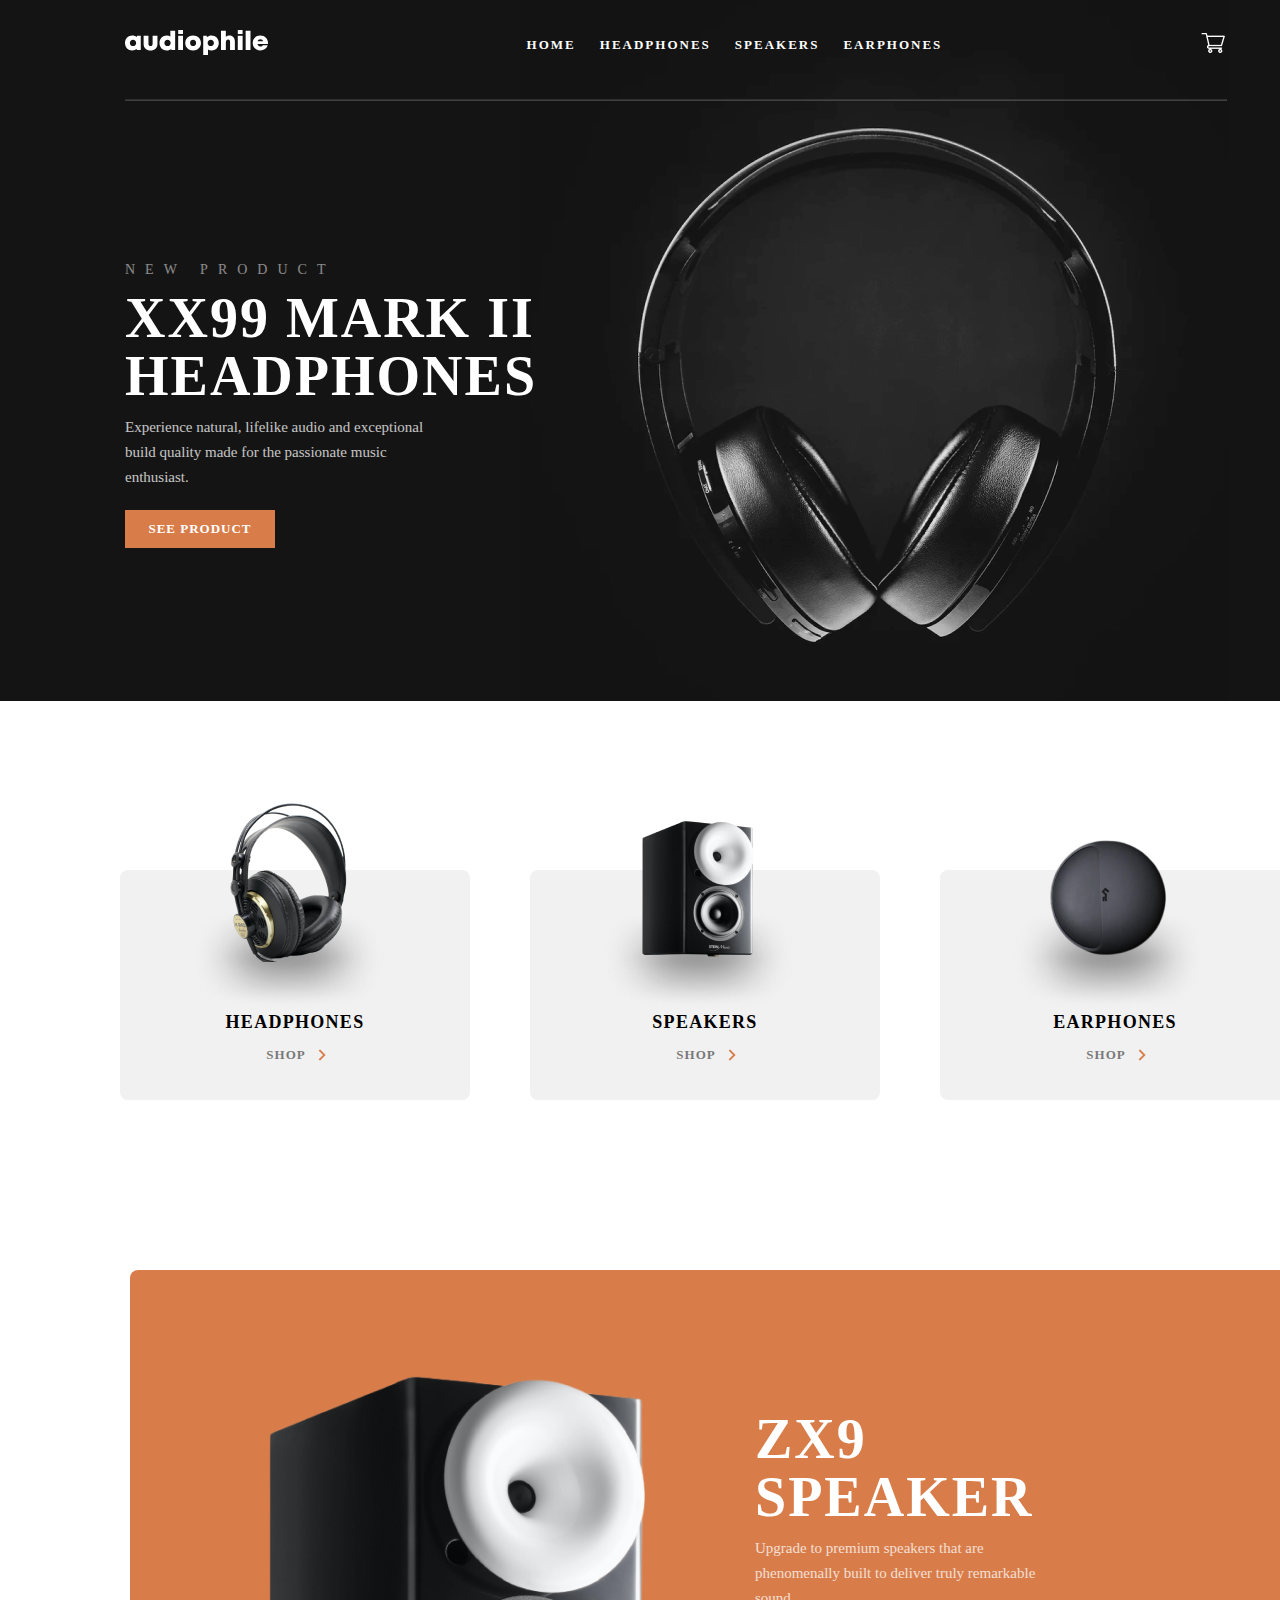
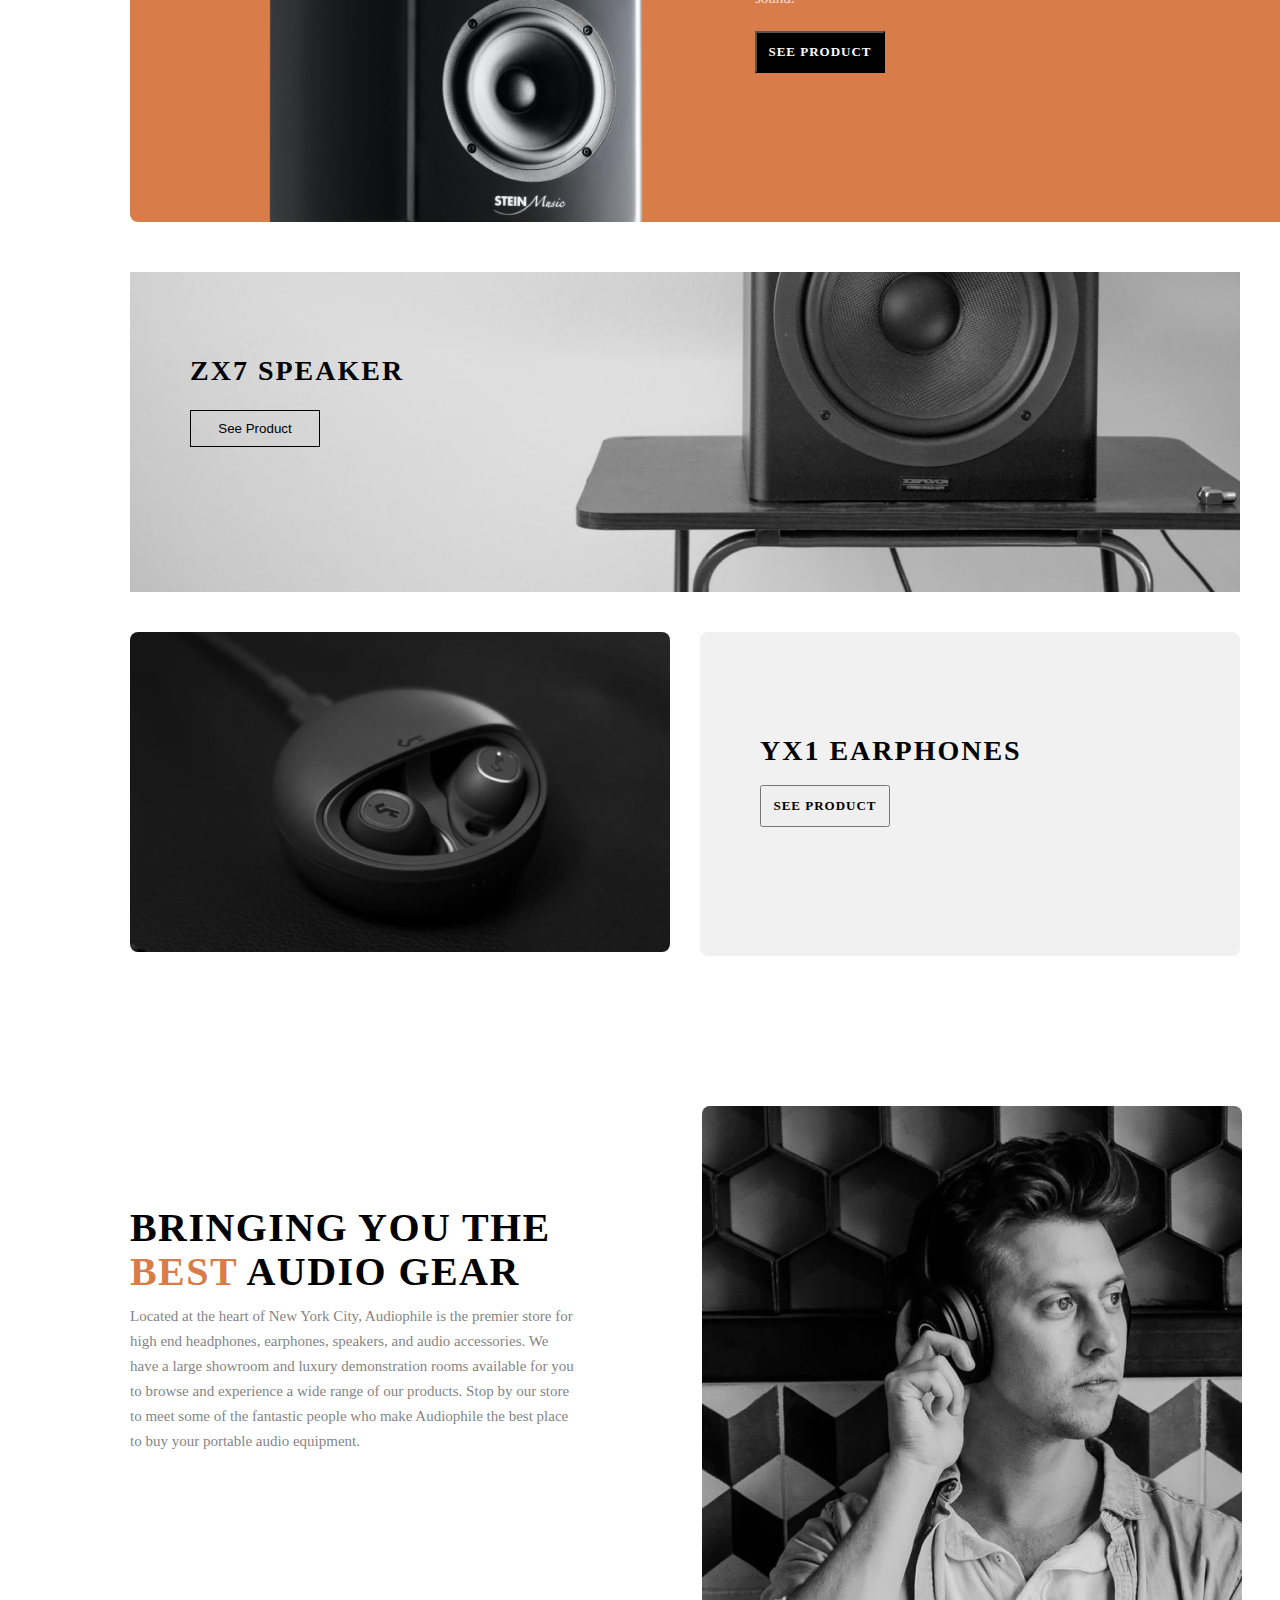
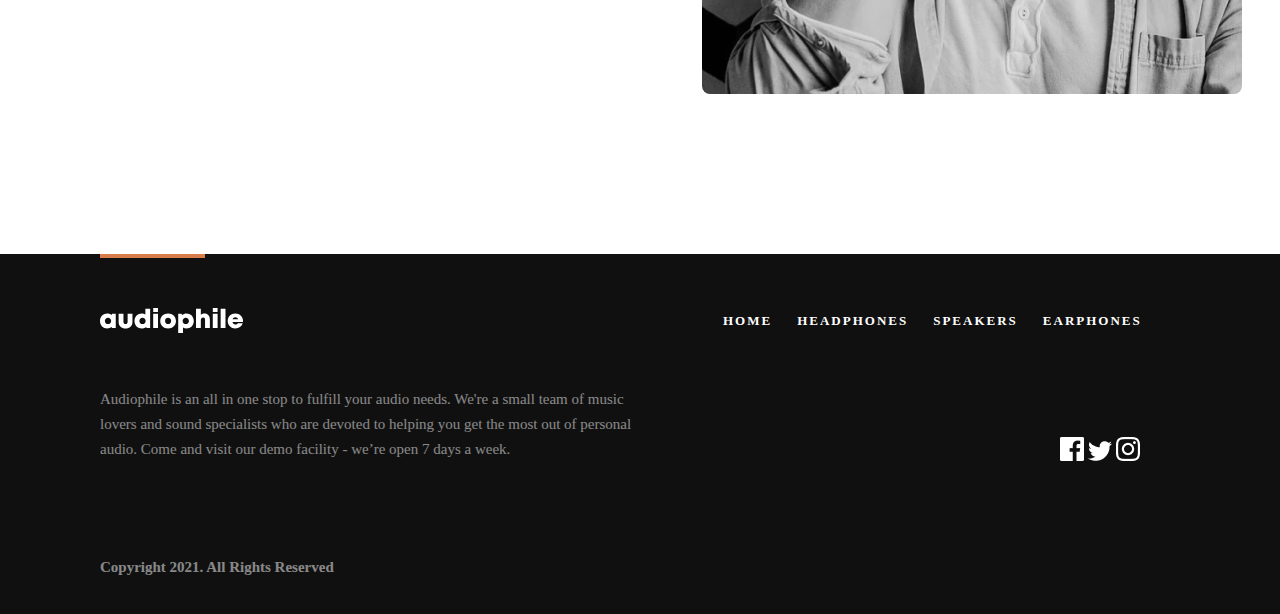
<file: second.html>
<!DOCTYPE html>
<html lang="en">
<head>
    <meta charset="UTF-8">
    <meta http-equiv="X-UA-Compatible" content="IE=edge">
    <meta name="viewport" content="width=device-width, initial-scale=1.0">
    <title>Audio-site</title>
    <link rel="stylesheet" href="css/second.css">
</head>
<body>
    <header class="header">
        <div class="container">
            <nav class="navbar">
                <ul class="nav-list">
                    <li class="nav-card">
                        <img src="media/img/audiophile.svg" alt="">
                    </li>
                    <li class="nav-card">
                        <a href="#">Home</a>
                        <a href="#">HEADPHONES</a>
                        <a href="#">SPEAKERS</a>
                        <a href="#">EARPHONES</a>
                    </li>
                    <li>
                        <img src="media/img/Combined Shape.png
                        " alt="">
                    </li>
                </ul>
                <hr class="nav-hr">
            </nav>
            <section class="product-box">
                <div class="product-title">
                    <h4>NEW PRODUCT</h4>
                    <h1>XX99 Mark II
                    Headphones</h1>
                    <p>Experience natural, lifelike audio and exceptional build quality made for the passionate music enthusiast.</p>
                    <button class="product-btn">
                        <a href="#">See Product</a>
                    </button>
                </div>
                <div class="product-image">
                    <img src="media/img/Bitmap (4).png" alt="">
                </div>
            </section>
        </div>
    </header>
    <main>
        <section class="audio-box">
            <div class="container">
                <div class="phones-box">
                    <ul class="phones-list">
                        <li class="phones-card">
                            <img class="image" src="media/img/image-removebg-preview(41).png" alt="">
                            <img class="image2" src="media/img/Oval Copy 4.png" alt="">
                            <h3>HEADPHONES</h3>
                            <a href="#">Shop</a>
                            <img class="icon" src="media/img/Path 2.png" alt="">
                        </li>
                        <li class="phones-card">
                            <img class="image" src="media/img/image-removebg-preview(38).png" alt="">
                            <img class="image2" src="media/img/Oval Copy 4.png" alt="">
                            <h3>SPEAKERS</h3>
                            <a href="#">Shop</a>
                            <img class="icon" src="media/img/Path 2.png" alt="">
                        </li>
                        <li class="phones-card">
                            <img class="image" src="media/img/image-removebg-preview(42).png" alt="">
                            <img class="image2" src="media/img/Oval Copy 4.png" alt="">
                            <h3>EARPHONES</h3>
                            <a href="#">Shop</a>
                            <img class="icon" src="media/img/Path 2.png" alt="">
                        </li>
                    </ul>
                </div>
                <div class="speaker">
                    <div class="speaker-image">
                        <img src="media/img/image-removebg-preview(38) (1).png" alt="">
                    </div>
                    <div class="speaker-title">
                        <h1>ZX9
                            SPEAKER</h1>
                            <p>Upgrade to premium speakers that are phenomenally built to deliver truly remarkable sound.</p>
                            <button class="speaker-btn">
                                <a href="#">See Product</a>
                            </button>
                    </div>
                </div>
                <div class="speaker2">
                    
                    <h2>ZX7 SPEAKER</h2>
                    <button class="speaker2-btn">See Product</button>
                </div>
                <div class="earphones">
                    <div class="earphones-image">
                        <img style="border-radius: 8px;" src="media/img/Bitmap.png" alt="">
                    </div>
                    <div class="earphones-title">
                        <h2>YX1 EARPHONES</h2>
                        <button class="earphones-btn">
                            <a href="#">See Product</a>
                        </button>
                    </div>
                </div>
                <div class="gear-box">
                    <div class="gear-title">
                        <h2>Bringing you the <span style="color:#D87D4A;">best</span> audio gear</h2>
                        <p>Located at the heart of New York City, Audiophile is the premier store for high end headphones, earphones, speakers, and audio accessories. We have a large showroom and luxury demonstration rooms available for you to browse and experience a wide range of our products. Stop by our store to meet some of the fantastic people who make Audiophile the best place to buy your portable audio equipment.</p>
                    </div>
                    <div class="gear-image">
                        <img src="media/img/Bitmap (2).jpg" alt="">
                    </div>
                </div>
            </div>
        </section>
    </main>
    <footer class="footer">
        <nav class="footer-navbar">
            <div class="hr"></div>
            <ul class="footer-list">
                <li class="footer-card">
                    <img src="media/img/audiophile.svg" alt="">
                </li>
                <li class="footer-card2">
                    <a href="#">Home</a>
                </li>
                <li class="footer-card3">
                    <a href="#">HEADPHONES</a>
                </li>
                <li class="footer-card3">
                    <a href="#">SPEAKERS</a>
                </li>
                <li class="footer-card3">
                    <a href="#">EARPHONES</a>
                </li>
            </ul>
        </nav>
        <div class="footer-title">
            <div class="text">
                <p>Audiophile is an all in one stop to fulfill your audio needs. We're a small team of music lovers and sound specialists who are devoted to helping you get the most out of personal audio. Come and visit our demo facility - we’re open 7 days a week.</p>
                
            </div>
            <div class="footer-image">
                <img src="media/img/Path.png" alt="">
                <img src="media/img/Path (1).png" alt="">
                <img src="media/img/Shape.png" alt="">
            </div>
        </div>
        <div class="copyright">
            <p>Copyright 2021. All Rights Reserved</p>
        </div>
    </footer>
</body>
</html>
</file>
<file: css/second.css>
*{
    margin: 0;
    padding: 0;
    text-decoration: none;
    list-style: none;
}
.header{
    width: 1350px;
    height: 730px;
}
.navbar{
    width: 100%;
    height: 100px;
    padding-top: 30px;
}
.nav-list{
    display: flex;
    justify-content: space-around;
    align-items: center;
}
.nav-card a{
    padding: 0px 10px;
    font-family: 'Manrope';
    font-style: normal;
    font-weight: 700;
    font-size: 13px;
    line-height: 25px;
    /* identical to box height, or 192% */

    letter-spacing: 2px;
    text-transform: uppercase;

    color: #FFFFFF;
}
.nav-card a:hover{
    text-decoration: underline;
}
.nav-hr{
    width: 1100px;
    margin-top: 40px;
    margin-bottom: 100px;
    margin-left: 125px;
    background: #FFFFFF;
    mix-blend-mode: normal;
    opacity: 0.2;
}
.product-box{
    position: relative;
    display: flex;
    margin-top: 130px;
    margin-left: 125px;
}
.product-title{
    width: 40%;
}
.product-title h4{
    font-family: 'Manrope';
    font-style: normal;
    font-weight: 400;
    font-size: 14px;
    line-height: 19px;
    letter-spacing: 10px;
    text-transform: uppercase;
    padding-bottom: 10px;
    color: #FFFFFF;

    mix-blend-mode: normal;
    opacity: 0.5;
}

.product-title h1{
    font-family: 'Manrope';
    font-style: normal;
    font-weight: 700;
    font-size: 56px;
    line-height: 58px;
    /* or 104% */

    letter-spacing: 2px;
    text-transform: uppercase;
    padding-bottom: 10px;
    color: #FFFFFF;
}
.product-title p{
    font-family: 'Manrope';
    font-style: normal;
    font-weight: 500;
    font-size: 15px;
    line-height: 25px;
    /* or 167% */
    width: 329px;
    padding-bottom: 20px;
    color: #FFFFFF;

    mix-blend-mode: normal;
    opacity: 0.75;
}
.product-btn{
    background: #D87D4A;
    padding: 10px 20px;
    width: 150px;
    border: none;
}
.product-btn a{
    font-family: 'Manrope';
    font-style: normal;
    font-weight: 700;
    font-size: 13px;
    line-height: 18px;
    /* identical to box height */

    letter-spacing: 1px;
    text-transform: uppercase;

    color: #FFFFFF;
}
.product-image{
    position: absolute;
    height: 100%;
    z-index: -1;
    right: 0%;
    bottom: 100%;
}
.audio-box{
    width: 1350px;
    padding-top: 70px;
}
.phones-list{
    display: flex;
    justify-content: space-evenly;
    margin-top: 70px;
    margin-bottom: 170px;
    margin-left: 60px;
}
.phones-card{
    position: relative;
    background: #F1F1F1;
    border-radius: 8px;
    width: 350px;
    height: 230px;
    text-align: center;
}
.phones-card h3{
    padding-top: 140px;
    font-family: 'Manrope';
    font-style: normal;
    font-weight: 700;
    font-size: 18px;
    line-height: 25px;
    /* identical to box height */

    text-align: center;
    letter-spacing: 1.28571px;
    text-transform: uppercase;
    padding-bottom: 10px;
    color: #000000;
}
.phones-card a{
    font-family: 'Manrope';
    font-style: normal;
    font-weight: 700;
    font-size: 13px;
    line-height: 18px;
    /* identical to box height */

    letter-spacing: 1px;
    text-transform: uppercase;

    color: #000000;

    mix-blend-mode: normal;
    opacity: 0.5;
}
.icon{
    margin: -2px;
    padding-left: 10px;
}
.image{
    position: absolute;
    right: 82%;
    left: 30%;
    bottom: 60%;
}
.image2{
    position: absolute;
    right: 22%;
    top: 15%;
}
.speaker{
    display: flex;
    width: 1160px;
    height: 552px;
    margin-left: 130px;
    background: #D87D4A;
    border-radius: 8px;
    position: relative;
    margin-bottom: 50px;
}
.speaker-image{
    position: absolute;
    width: 50%;
    left: 10%;
    top: 16%;
}
.speaker-title{
    width: 50%;
    float: right;
    margin-left: 625px;
    margin-top: 140px;
}
.speaker-title h1{
    font-family: 'Manrope';
    font-style: normal;
    font-weight: 700;
    font-size: 56px;
    line-height: 58px;
    /* or 104% */
    width: 100px;
    letter-spacing: 2px;
    text-transform: uppercase;
    padding-bottom: 10px;
    color: #FFFFFF;
}
.speaker-title p{
    font-family: 'Manrope';
    font-style: normal;
    font-weight: 500;
    font-size: 15px;
    line-height: 25px;
    /* or 167% */
    width: 287px;
    padding-bottom: 20px;
    color: #FFFFFF;

    mix-blend-mode: normal;
    opacity: 0.75;
}
.speaker-btn{
    background: #000000;
    padding: 10px;
    width: 130px;
}
.speaker-btn a{
    font-family: 'Manrope';
    font-style: normal;
    font-weight: 700;
    font-size: 13px;
    line-height: 18px;
    /* identical to box height */

    letter-spacing: 1px;
    text-transform: uppercase;

    color: #FFFFFF;
}
.speaker2{
    margin-left: 130px;
    background-image: url(../media/img/Bitmap\ \(1\).png);
    background-repeat: no-repeat;
    padding-right: 100px;
    height: 320px;
    margin-bottom: 40px;
}
.speaker2 h2{
    font-family: 'Manrope';
    font-style: normal;
    font-weight: 700;
    font-size: 28px;
    line-height: 38px;
    letter-spacing: 2px;
    text-transform: uppercase;
    padding-top: 80px;
    padding-left: 60px;
    color: #000000;
}
.speaker2-btn{
    border: 1px solid #000000;
    background-color: transparent;
    margin-left: 60px;
    margin-top: 20px;
    padding: 10px;
    width: 130px;
}
.earphones{
    width: 1350px;
    display: flex;
    margin-bottom: 150px;
}
.earphones-image{
    margin-left: 130px;
    
}
.earphones-title{
    background: #F1F1F1;
    border-radius: 8px;
    width: 540px;
    margin-left: 30px;
}
.earphones-title h2{
    font-family: 'Manrope';
    font-style: normal;
    font-weight: 700;
    font-size: 28px;
    line-height: 38px;
    letter-spacing: 2px;
    text-transform: uppercase;
    padding-top: 100px;
    padding-left: 60px;
    color: #000000;
}
.earphones-btn{
    margin-left: 60px;
    padding: 10px;
    width: 130px;
    margin-top: 15px;
}
.earphones-btn a{
    font-family: 'Manrope';
    font-style: normal;
    font-weight: 700;
    font-size: 13px;
    line-height: 18px;
    /* identical to box height */

    letter-spacing: 1px;
    text-transform: uppercase;

    color: #000000;
}
.gear-box{
    width: 1350px;
    display: flex;
    position: relative;
    margin-bottom: 400px;
}
.gear-title{
    width: 50%;
    margin-left: 130px;
    margin-top: 100px;
}
.gear-title h2{
    font-family: 'Manrope';
    font-style: normal;
    font-weight: 700;
    font-size: 40px;
    line-height: 44px;
    /* or 110% */
    width: 534px;
    letter-spacing: 1.42857px;
    text-transform: uppercase;
    padding-bottom: 10px;
    color: #000000;
}
.gear-title p{
    font-family: 'Manrope';
    font-style: normal;
    font-weight: 500;
    font-size: 15px;
    line-height: 25px;
    /* or 167% */
    width: 445px;

    color: #000000;

    mix-blend-mode: normal;
    opacity: 0.5;
}
.gear-image img{
    position: absolute;
    right: 10%;
    left: 52%;
    border-radius: 8px;
}
.footer{
    width: 1350px;
    height: 360px;
    background: #101010;
}
.footer-navbar{
    margin-bottom: 50px;
}
.hr{
    border: 2px solid #D87D4A;
    width: 101px;
    margin-left: 100px; 
}
.footer-list{
    display: flex;
    margin-top: 50px;
    margin-left: 100px;
}
.footer-card2{
    margin-left: 480px;
}
.footer-card2 a{
    font-family: 'Manrope';
    font-style: normal;
    font-weight: 700;
    font-size: 13px;
    line-height: 25px;
    /* identical to box height, or 192% */
    padding-right: 25px;
    letter-spacing: 2px;
    text-transform: uppercase;

    color: #FFFFFF;
}
.footer-card3 a{
    font-family: 'Manrope';
    font-style: normal;
    font-weight: 700;
    font-size: 13px;
    line-height: 25px;
    /* identical to box height, or 192% */
    padding-right: 25px;
    letter-spacing: 2px;
    text-transform: uppercase;

    color: #FFFFFF;
}
.footer-card2 a:hover{
    text-decoration: underline;
}
.footer-card3 a:hover{
    text-decoration: underline;
}
.footer-title{
    margin-left: 100px;
}
.text{
    width: 50%;
}
.text p{
    font-family: 'Manrope';
    font-style: normal;
    font-weight: 500;
    font-size: 15px;
    line-height: 25px;
    /* or 167% */
    width: 540px;

    color: #FFFFFF;

    mix-blend-mode: normal;
    opacity: 0.5;
}
.footer-title{
    display: flex;
    
}
.footer-image{
    margin-left: 335px;
    margin-top: 50px;
}
.copyright{
    margin-top: 90px;
    margin-left: 100px;
    font-family: 'Manrope';
    font-style: normal;
    font-weight: 700;
    font-size: 15px;
    line-height: 25px;
    /* identical to box height, or 167% */


    color: #FFFFFF;

    mix-blend-mode: normal;
    opacity: 0.5;
}
</file>
